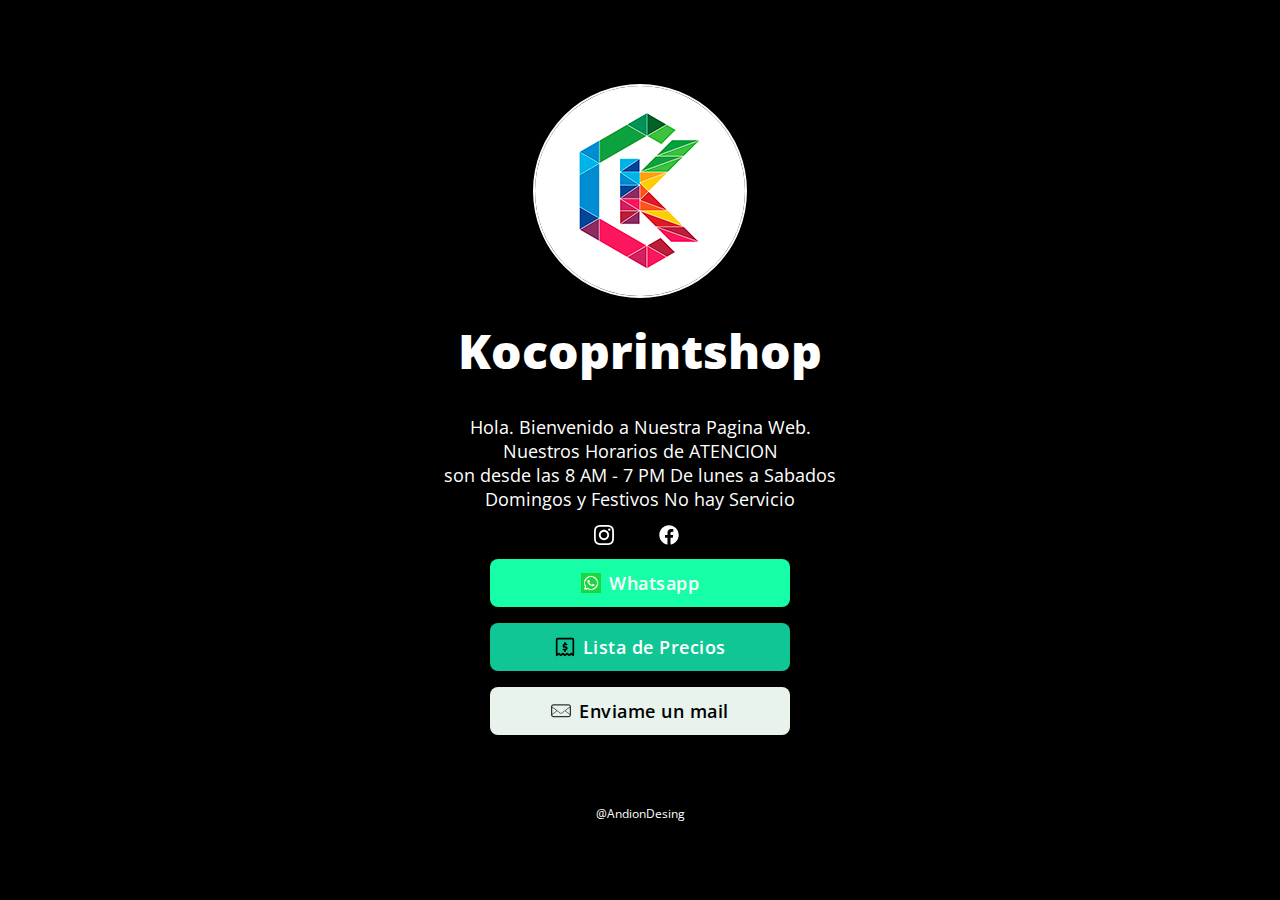
<file: index.html>
<!DOCTYPE html>
<html lang="en">
<head>

  <!-- Page Information
  –––––––––––––––––––––––––––––––––––––––––––––––––– -->
  <meta charset="utf-8">
  <title> Kocoprintshop</title>
  <meta name="description" content="">
  <meta name="author" content="">

  <!-- Mobile Specific Metas
  –––––––––––––––––––––––––––––––––––––––––––––––––– -->
  <meta name="viewport" content="width=device-width, initial-scale=1">

  <!-- FONT
  –––––––––––––––––––––––––––––––––––––––––––––––––– -->
  <link href="https://fonts.googleapis.com/css?family=Open+Sans:400,600,800&display=swap" rel="stylesheet">

  <!-- CSS
  –––––––––––––––––––––––––––––––––––––––––––––––––– -->
  <link rel="stylesheet" href="css/normalize.css">
  <link rel="stylesheet" href="css/skeleton-dark.css">
  <link rel="stylesheet" href="css/brands.css">

  <!-- Favicon
  –––––––––––––––––––––––––––––––––––––––––––––––––– -->
  <link rel="icon" type="image/png" href="images/avatar.png">

</head>
<body>

  <!-- Primary Page Layout
  –––––––––––––––––––––––––––––––––––––––––––––––––– -->
  <div class="container">
    <div class="row">
      <div class="column" style="margin-top: 10%">
        <!-- Your Image Here -->
        <style>
          img.avatar {
            border: 2px solid white;
            border-radius: 50%;
          }
          a.small {
            background: #1DA1F2;
            border-radius: 50px;
            font-size: 18px;
            text-align: center;
            text-decoration: none;
            height: 48px;
            padding: 0 16px;
            text-align: center;
            vertical-align: middle;
            font-size: 18px;
            width: 300px;
            font-weight: 600;
            line-height: 48px;
            letter-spacing: 0.5px;
            background-color: transparent;
            border-radius: 4px;
            cursor: pointer;
            box-sizing: border-box;
          }
        .acuity-embed-button-local {
          background: #3177ca;
          padding: 8px 12px;
          border: 0;
          border-radius: 4px;
          text-decoration: none;
          display: inline-block;
          text-decoration: none;
          height: 48px;
          padding: 0 16px;
          text-align: center;
          vertical-align: middle;
          font-size: 18px;
          width: 300px;
          font-weight: 600;
          line-height: 48px;
          letter-spacing: 0.5px;
          white-space: nowrap;
          background-color: transparent;
          border-radius: 8px;
          cursor: pointer;
          box-sizing: border-box;
          color: #FFFFFF;
          background-color: #0A66C2
        }
        .acuity-embed-button-local:hover,
        .acuity-embed-button-local:hover:before {
          content: '';
          white-space: initial; }

        .acuity-embed-button-local:focus {
          filter: brightness(90%);
          color: inherit; }
          footer {
            text-align: center;
            padding: 3px;
            color: white;
            font-size: 12px;
          }
        </style>
        <img src="images/avatar.png" srcset="images/avatar@2x.png 1x" class="avatar">


        <!-- Your Name -->
        <h1>Kocoprintshop</h1>

        <!-- Short Bio -->
         Hola. Bienvenido a Nuestra Pagina Web.<br>
         Nuestros Horarios de ATENCION <br>
         son desde las 8 AM - 7 PM De lunes a Sabados<br> 
         Domingos  y Festivos  No hay Servicio <br>
        <!-- Replace # with your profile URL. Delete whatever you don't need & create your own brand styles in css/brands.css -->
        <div>
        <a class="small button-instagram" href="https://www.instagram.com/kocoprintshop/" target="_blank"><img class="icon" src="icons/instagram.svg"></a>
        <a class="small button-facebook" href="https://facebook.com/kocoprintshop" target="_blank"><img class="icon" src="icons/facebook.svg"></a>
        </div>
        <a class="button button-slack" href="https://wa.me/message/D6T226OAYR3UJ1" target="_blank"><img class="icon" src="icons/whatsapp.png">Whatsapp</a> <br>
        <a class="button button-kit" href="lista_precios.html"><img class="icon" src="icons/dollar.svg">Lista de Precios</a> <br>
        <!--<a class="button button-youtube" href="https://youtube.com/pablokbs"><img class="icon" src="icons/youtube.svg">Mi canal de vlogs</a> <br>
        <a class="button button-slides" href="https://speakerdeck.com/pablokbs"><img class="icon" src="icons/slides.svg">Slides</a> <br>
        <a class="button button-mercha" href="https://merch.peladonerd.com/"><img class="icon" src="icons/tshirt.svg">Merchandising</a> <br>
        <a class="button button-reddit" href="https://reddit.com/r/peladonerd"><img class="icon" src="icons/reddit.svg">Reddit</a>-->
        <a class="button button-mail" href="mailto:kocoprintshop@gmail.com"><img class="icon" src="icons/mail.svg">Enviame un mail</a> <br>
        <br>
          <br>
        <footer>
          <p>@AndionDesing</p>
        </footer>

      </div>
    </div>
  </div>

<!-- Global site tag (gtag.js) - Google Analytics -->
<script async src="https://www.googletagmanager.com/gtag/js?id=G-GR82G97BBQ"></script>
<script>
  window.dataLayer = window.dataLayer || [];
  function gtag(){dataLayer.push(arguments);}
  gtag('js', new Date());

  gtag('config', 'G-GR82G97BBQ');
</script>

<!-- End Document
  –––––––––––––––––––––––––––––––––––––––––––––––––– -->
</body>
</html>
</file>
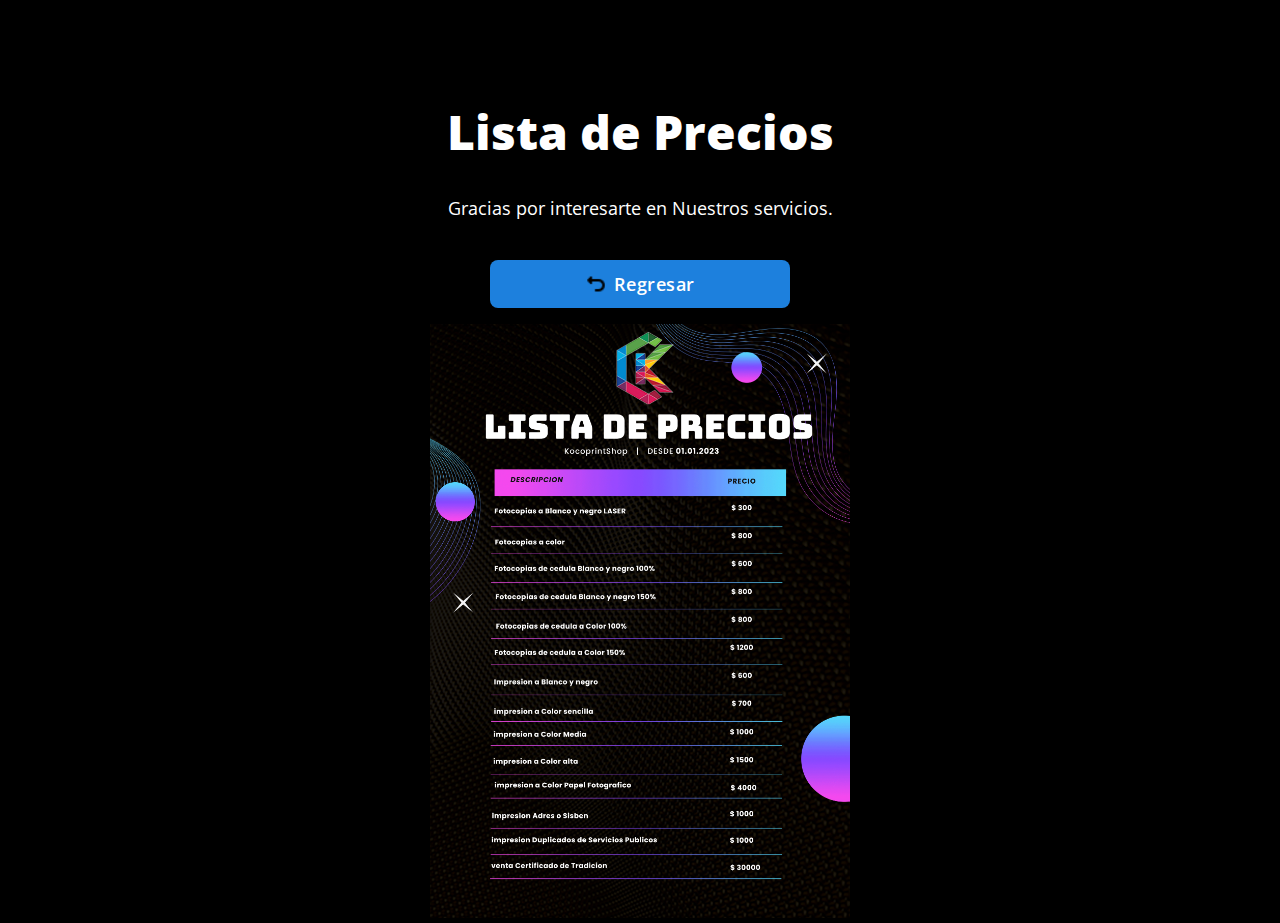
<file: lista_precios.html>
<!DOCTYPE html>
<html lang="en">
<head>

  <!-- Page Information
  –––––––––––––––––––––––––––––––––––––––––––––––––– -->
  <meta charset="utf-8">
  <title> Kocoprintshop</title>
  <meta name="description" content="">
  <meta name="author" content="">

  <!-- Mobile Specific Metas
  –––––––––––––––––––––––––––––––––––––––––––––––––– -->
  <meta name="viewport" content="width=device-width, initial-scale=1">

  <!-- FONT
  –––––––––––––––––––––––––––––––––––––––––––––––––– -->
  <link href="https://fonts.googleapis.com/css?family=Open+Sans:400,600,800&display=swap" rel="stylesheet">

  <!-- CSS
  –––––––––––––––––––––––––––––––––––––––––––––––––– -->
  <link rel="stylesheet" href="css/normalize.css">
  <link rel="stylesheet" href="css/skeleton-dark.css">
  <link rel="stylesheet" href="css/brands.css">

  <!-- Favicon
  –––––––––––––––––––––––––––––––––––––––––––––––––– -->
  <link rel="icon" type="image/png" href="images/avatar.png">

</head>
<body>

  <!-- Primary Page Layout
  –––––––––––––––––––––––––––––––––––––––––––––––––– -->
  <div class="container">
    <div class="row">
      <div class="column" style="margin-top: 10%">

        <!-- Page Name -->
        <h1>Lista de Precios</h1>
        <p>Gracias por interesarte en Nuestros servicios.</p>
        <a class="button button-regres" href="index.html"><img class="icon" src="icons/volver.png">Regresar</a> <br>
       
        
       <style>
        img{
            max-width: 50%;

        }
        </style>

       
      
       <img src="images/listaprecios.png" width="100%">
      
       
<!--
<p style="text-align:left">
        A Continuacion encontraras nuestra lista de precios actualizada<br><br>

        • Fotocopias a Blanco y negro LASER         .....$ 300 pesos <br>
        • Fotocopias a color                        .....$ 800 pesos <br>
        • Fotocopias de cedula Blanco y negro 100%  .....$ 600 pesos<br>
        • Fotocopias de cedula Blanco y negro 150%  .....$ 800 pesos<br>
        • Fotocopias de cedula a Color 100%         .....$ 800 pesos<br>
        • Fotocopias de cedula a Color 150%         .....$ 1200 pesos<br>
        • impresion a Blanco y negro                .....$ 600 pesos<br>
        • impresion a Color sencilla                .....$ 700 pesos<br>
        • impresion a Color Media                   .....$ 1000 pesos<br>
        • impresion a Color alta                    .....$ 1500 pesos<br>
        • impresion a Color Papel Fotografico       .....$ 4000 pesos<br>
        • impresion Adres o Sisben                  .....$ 1000 pesos<br>

        
        </p>

-->
      </div>
    </div>
 
     
   
<!-- End Document
  –––––––––––––––––––––––––––––––––––––––––––––––––– -->
</body>
</html>
</file>
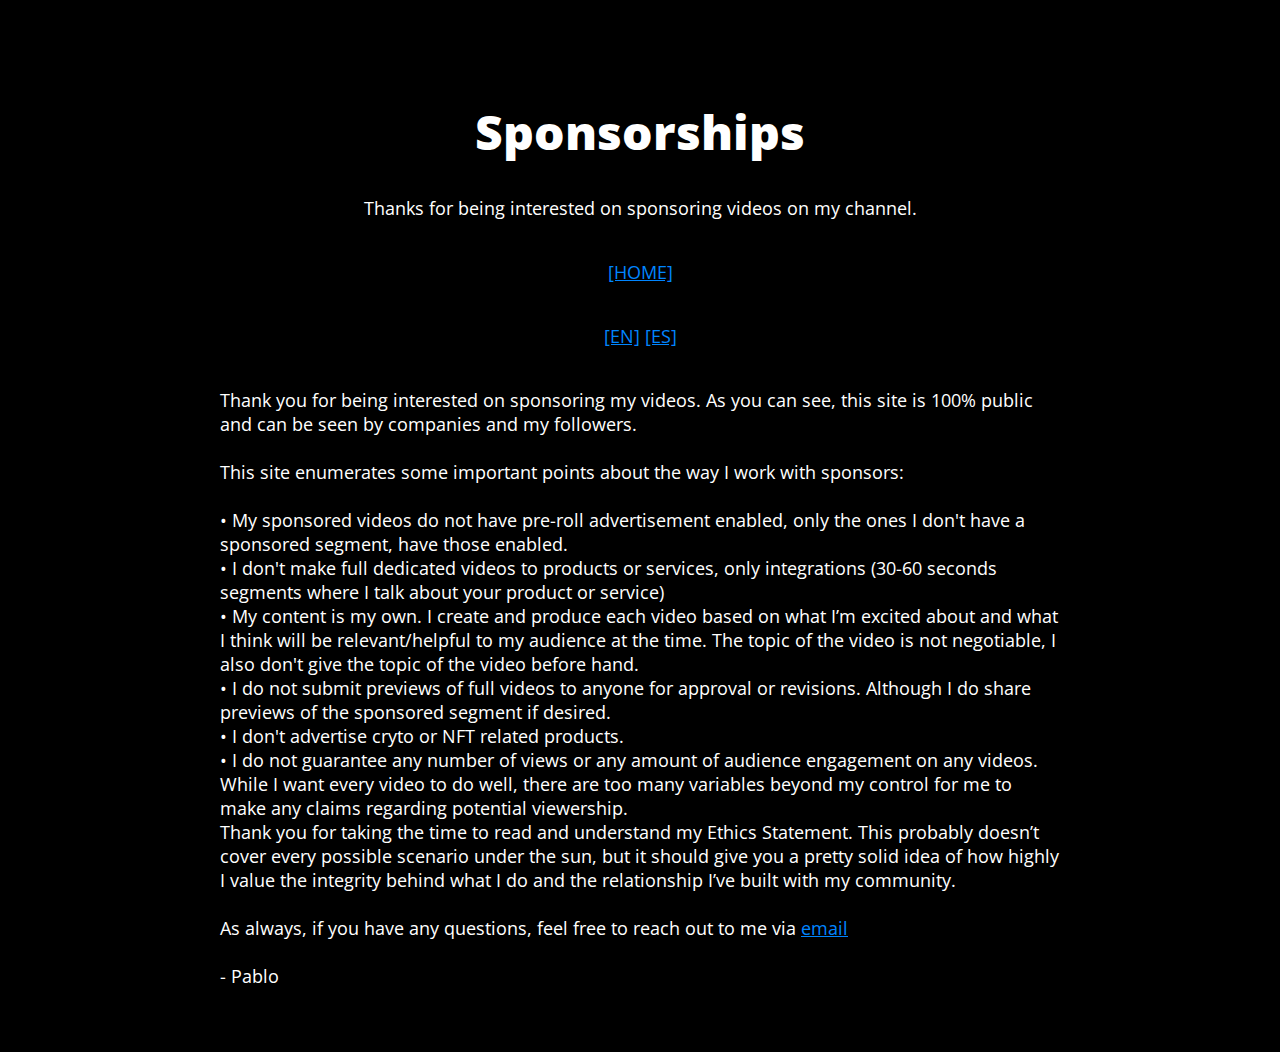
<file: sponsors_en.html>
<!DOCTYPE html>
<html lang="en">
<head>

  <!-- Page Information
  –––––––––––––––––––––––––––––––––––––––––––––––––– -->
  <meta charset="utf-8">
  <title>Kocoprintshop</title>
  <meta name="description" content="">
  <meta name="author" content="">

  <!-- Mobile Specific Metas
  –––––––––––––––––––––––––––––––––––––––––––––––––– -->
  <meta name="viewport" content="width=device-width, initial-scale=1">

  <!-- FONT
  –––––––––––––––––––––––––––––––––––––––––––––––––– -->
  <link href="https://fonts.googleapis.com/css?family=Open+Sans:400,600,800&display=swap" rel="stylesheet">

  <!-- CSS
  –––––––––––––––––––––––––––––––––––––––––––––––––– -->
  <link rel="stylesheet" href="css/normalize.css">
  <link rel="stylesheet" href="css/skeleton-dark.css">
  <link rel="stylesheet" href="css/brands.css">

  <!-- Favicon
  –––––––––––––––––––––––––––––––––––––––––––––––––– -->
  <link rel="icon" type="image/png" href="images/avatar.png">

</head>
<body>

  <!-- Primary Page Layout
  –––––––––––––––––––––––––––––––––––––––––––––––––– -->
  <div class="container">
    <div class="row">
      <div class="column" style="margin-top: 10%">

        <!-- Page Name -->
        <h1>Sponsorships</h1>
        <p>Thanks for being interested on sponsoring videos on my channel.</p>

        <p><a href="/">[HOME]</a></p>
        <p><a href="sponsors_en.html">[EN]</a> <a href="sponsors.html">[ES]</a></p>

        <!-- Page Information -->
        <p style="text-align:left">
        Thank you for being interested on sponsoring my videos. As you can see, this site is 100% public and can be seen by companies and my followers.<br><br>

        This site enumerates some important points about the way I work with sponsors:<br><br>

        • My sponsored videos do not have pre-roll advertisement enabled, only the ones I don't have a sponsored segment, have those enabled.<br>
        • I don't make full dedicated videos to products or services, only integrations (30-60 seconds segments where I talk about your product or service)<br>
        • My content is my own. I create and produce each video based on what I’m excited about and what I think will be relevant/helpful to my audience at the time. The topic of the video is not negotiable, I also don't give the topic of the video before hand.<br>
        • I do not submit previews of full videos to anyone for approval or revisions. Although I do share previews of the sponsored segment if desired.<br>
        • I don't advertise cryto or NFT related products.<br>
        • I do not guarantee any number of views or any amount of audience engagement on any videos. While I want every video to do well, there are too many variables beyond my control for me to make any claims regarding potential viewership.<br>

        Thank you for taking the time to read and understand my Ethics Statement. This probably doesn’t cover every possible scenario under the sun, but it should give you a pretty solid idea of how highly I value the integrity behind what I do and the relationship I’ve built with my community.<br><br>

        As always, if you have any questions, feel free to reach out to me via <a href="mailto:pablo@peladonerd.com">email</a><br><br>

        - Pablo
        </p>
        <br>
      </div>
    </div>
  </div>

<!-- End Document
  –––––––––––––––––––––––––––––––––––––––––––––––––– -->
</body>
</html>
</file>
<file: css/skeleton-dark.css>
/*
* littlelink V1
* https://littlelink.com
* Free to use under the MIT license.
* http://www.opensource.org/licenses/mit-license.php
* 12/21/2019
*
* Built using:
*
* Skeleton V2.0.4
* Copyright 2014, Dave Gamache
* www.getskeleton.com
* Free to use under the MIT license.
* http://www.opensource.org/licenses/mit-license.php
* 12/29/2014
*/


/* Table of contents
––––––––––––––––––––––––––––––––––––––––––––––––––
- Grid
- Base Styles
- Typography
- Links
- Code
- Spacing
- Utilities
*
* You'll find the button css in css/brands.css.
*
*/


/* Grid
–––––––––––––––––––––––––––––––––––––––––––––––––– */
.container {
  position: relative;
  width: 100%;
  max-width: 840px;
  text-align: center;
  margin: 0 auto;
  padding: 0 20px;
  box-sizing: border-box; }
.column {
  position: center;
  width: 100%;
  float: center;
  box-sizing: border-box; }

/* For devices larger than 400px */
@media (min-width: 400px) {
  .container {
    width: 85%;
    padding: 0; }
}

/* For devices larger than 550px */
@media (min-width: 550px) {
  .container {
    width: 80%; }
  .column,
  .columns {
    margin-left: 0; }
  .column:first-child,
  .columns:first-child {
    margin-left: 0; }

}


/* Base Styles
–––––––––––––––––––––––––––––––––––––––––––––––––– */
/* NOTE
html is set to 62.5% so that all the REM measurements throughout Skeleton
are based on 10px sizing. So basically 1.5rem = 15px :) */

html {
  font-size: 100%; }
body {
  background-color: #000000;
  font-size: 18px;
  line-height: 24px;
  font-weight: 400;
  font-family: "Open Sans", "HelveticaNeue", "Helvetica Neue", Helvetica, Arial, sans-serif;
  color: #FFFFFF; }


/* Typography
–––––––––––––––––––––––––––––––––––––––––––––––––– */
h1 {
  margin-top: 0;
  margin-bottom: 16px;
  font-weight: 800; }
h1 { font-size:24px; line-height: 64px; letter-spacing: 0;}


/* Larger than phablet */
@media (min-width: 550px) {
  h1 { font-size: 48px; line-height: 96px;}
}

p {
  margin-top: 0; }


/* Links
–––––––––––––––––––––––––––––––––––––––––––––––––– */
a {
  color: #0085FF; }
a:hover {
  color: #0085FF; }


/* Code
–––––––––––––––––––––––––––––––––––––––––––––––––– */
code {
  padding: .2rem .5rem;
  margin: 0 .2rem;
  font-size: 90%;
  color: #000000;
  white-space: nowrap;
  background: #F1F1F1;
  border: 1px solid #E1E1E1;
  border-radius: 4px; }
pre > code {
  display: block;
  padding: 1rem 1.5rem;
  white-space: pre; }

/* Spacing
–––––––––––––––––––––––––––––––––––––––––––––––––– */
button,
.button {
  margin-bottom: 1rem; }
input,
textarea,
select,
fieldset {
  margin-bottom: 1.5rem; }
pre,
blockquote,
dl,
figure,
p,
ol {
  margin-bottom: 2.5rem; }


/* Utilities
–––––––––––––––––––––––––––––––––––––––––––––––––– */
.u-full-width {
  width: 100%;
  box-sizing: border-box; }
.u-max-full-width {
  max-width: 100%;
  box-sizing: border-box; }
.u-pull-right {
  float: right; }
.u-pull-left {
  float: left; }


/* Misc
–––––––––––––––––––––––––––––––––––––––––––––––––– */
hr {
  margin-top: 3rem;
  margin-bottom: 3.5rem;
  border-width: 0;
  border-top: 1px solid #E1E1E1; }
</file>
<file: css/brands.css>
/*
* littlelink.io
* Skeleton V2.0.4
* Copyright 2014, Dave Gamache
* www.getskeleton.com
* Free to use under the MIT license.
* http://www.opensource.org/licenses/mit-license.php
* 12/29/2014
*/

/*
* Built using on:
* Skeleton V2.0.4
* Copyright 2014, Dave Gamache
* www.getskeleton.com
* Free to use under the MIT license.
* http://www.opensource.org/licenses/mit-license.php
* 12/29/2014
*/


/* Table of contents
––––––––––––––––––––––––––––––––––––––––––––––––––

- Buttons
- Brand Styles

*/

/* Buttons
–––––––––––––––––––––––––––––––––––––––––––––––––– */
.button {
  display: inline-block;
  text-decoration: none;
  height: 48px;
  padding: 0 16px;
  text-align: center;
  vertical-align: middle;
  font-size: 18px;
  width: 300px;
  font-weight: 600;
  line-height: 48px;
  letter-spacing: 0.5px;
  white-space: nowrap;
  background-color: transparent;
  border-radius: 8px;
  cursor: pointer;
  box-sizing: border-box; }

/* Efecto de movimiento */
.button:hover {
  filter: brightness(80%);
  transition: 0.4s;
  padding-right: 24px;
  padding-left:8px;
}

/* Efecto para description */
.button:hover:before {
  border: none;
  color: white;
  position: absolute;
  padding: 0px 35px;
  width: 400px;
  height: auto;
  word-spacing: 3px;
  text-align: left;
  text-decoration: none;
  line-height: 1.3;
  display: block;
  font-size: 18px;
  margin: 0px 280px;
  cursor: pointer;
}

/* Brand Icons
–––––––––––––––––––––––––––––––––––––––––––––––––– */

.icon {
  padding: 0px 8px 3.5px 0px;
  vertical-align: middle;
  width: 20px;
  height: 20px;
}


/* Brand Styles
–––––––––––––––––––––––––––––––––––––––––––––––––– */
/* Slack */
.button.button-slack {
  color: #FFFFFF;
  background-color: #16ffa6 }
.button.button-slack:hover,
.button.button-slack:hover:before {
  content: 'En este enlace podras comunicarte con nosotros y asi poder brindarte una mejor atencion';
  white-space: initial; }
/* Kit */
.button.button-kit {
  color: #FFFFFF;
  background-color: #10c694 }
.button.button-kit:hover,
.button.button-kit:hover:before {
    content: 'Aqui podras encontrar la lista de precios de nuestros productos actualizada.';
    white-space: initial; }

/* YouTube */
.button.button-youtube {
  color: #FFFFFF;
  background-color: #FF0000 }
.button.button-youtube:hover,
.button.button-youtube:hover:before {
    content: 'Este es mi segundo canal de YouTube, donde subo vlogs y contenido más personal :) No, no ese tipo de contenido.';
    white-space: initial; }

/* Slides */
.button.button-slides {
  color: #FFFFFF;
  background-color: #212c3d }
.button.button-slides:hover,
.button.button-slides:hover:before {
    content: 'Mis slides de cuando doy charlas en conferencias.';
    white-space: initial; }

/* Mercha */
.button.button-mercha {
  color: #000000;
  background-color: #fffc00 }
.button.button-mercha:hover,
.button.button-mercha:hover:before {
    content: 'Esta es mi tienda de merchandising, puedes encontrar remeras/camisetas/poleras y otro tipo de cosas :)';
    white-space: initial; }

/* Reddit */
.button.button-reddit {
  color: #FFFFFF;
  background-color: #FF4500 }
.button.button-reddit:hover,
.button.button-reddit:hover:before {
    content: 'Mi subreddit, como un pequeño foro para hacer preguntas sobre mis videos o cualquier tema relacionado con el contenido de mi canal.';
    white-space: initial; }

/* Mail */
.button.button-mail {
  color: #000000;
  background-color: #E8F3EC }
.button.button-mail:hover,
.button.button-mail:hover:before {
    content: 'Haciendo click aquí, puedes enviarme un mail, puedo tardar en responder!';
    white-space: initial; }

/* Ko-Fi */
.button.button-kofi {
  color: #FFFFFF;
  background-color: #ff5500 }
.button.button-kofi:hover,
.button.button-kofi:hover:before {
    content: 'Si quieres, puedes comprarme un cafecito usando este link.';
    white-space: initial; }

/* Mercha */
.button.button-sponsors {
  color: #000000;
  background-color: #fffc00 }
.button.button-sponsors:hover,
.button.button-sponsors:hover:before {
    content: 'Si quieres trabajar conmigo, patrocinando algún video en mi canal, te recomiendo que leas esta página primero.';
    white-space: initial; }

  /* Boton Regresar*/
.button.button-regres {
  color: #FFFFFF;
  background-color: #1d80dd }
.button.button-regres:hover,
.button.button-regres:hover:before {
  content: 'En este enlace podras Regresar A la Pagina de inicio';
  white-space: initial; }

  /*  centrar imagen*/
</file>
